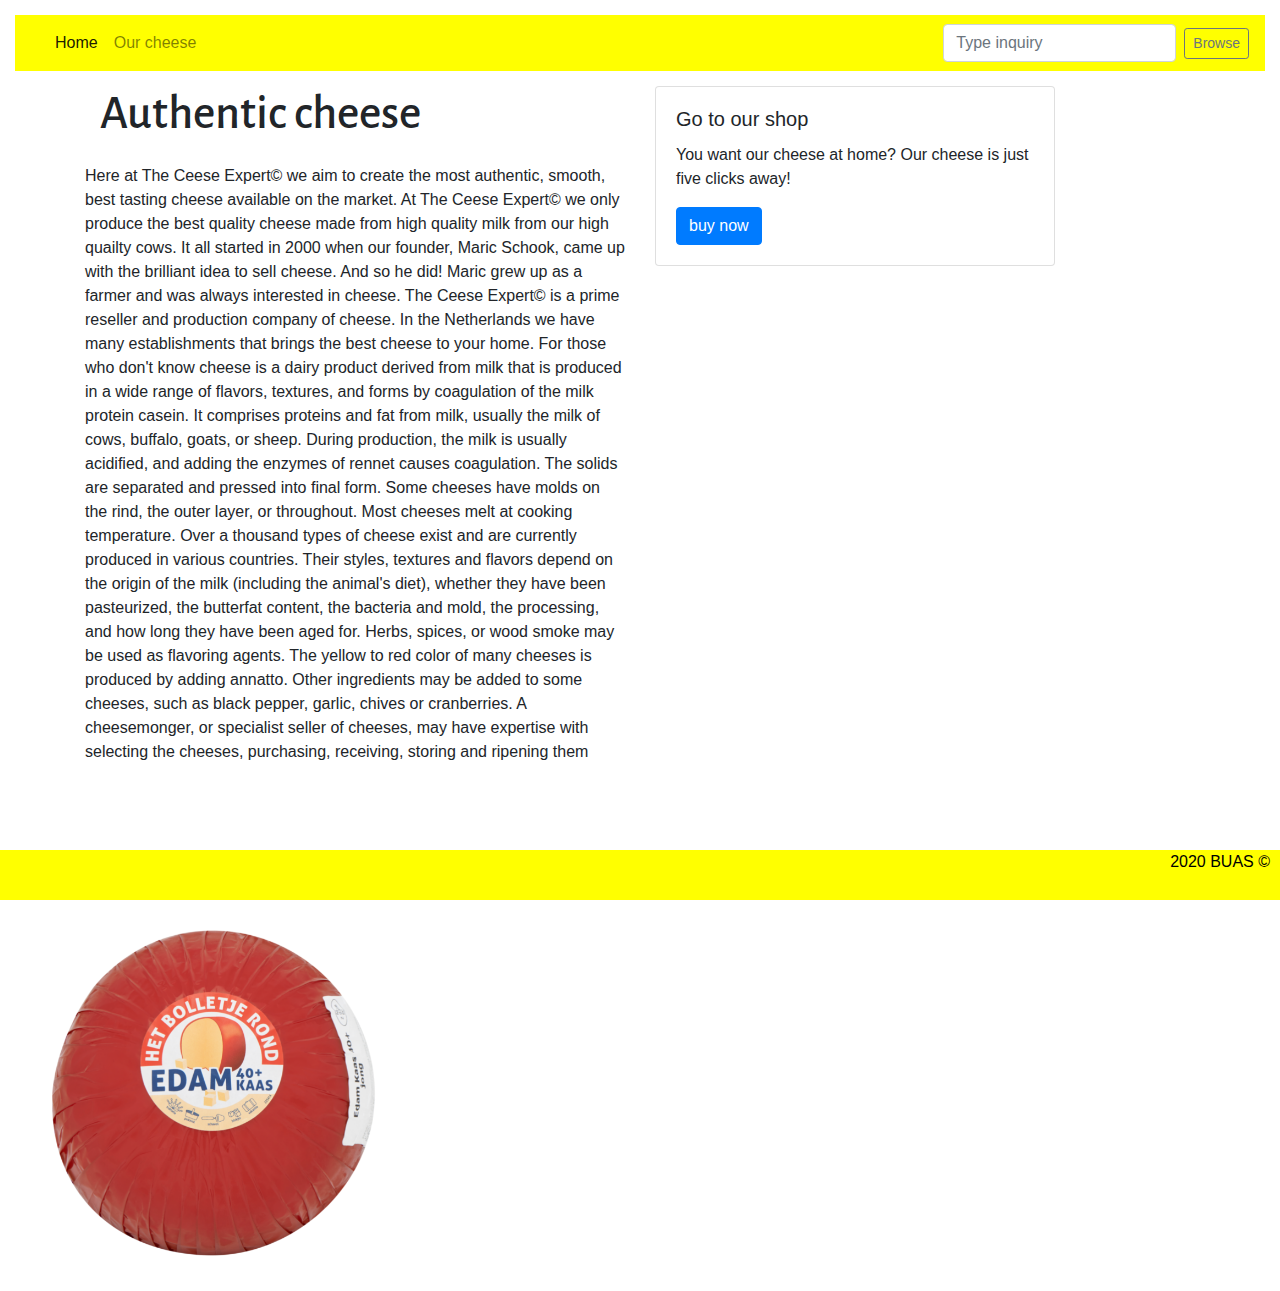
<file: index.html>
<!doctype html>
<html lang="en">

 <head>
    <!-- Required meta tags -->
    <meta charset="utf-8">
    <meta name="viewport" content="width=device-width, initial-scale=1, shrink-to-fit=no">

    <!-- link to stylesheet -->
    <link rel="stylesheet" href="./css/styles.css"/>
    <link href="https://fonts.googleapis.com/css?family=Alegreya+Sans&display=swap" rel="stylesheet">


    <!-- Bootstrap CSS -->
    <link rel="stylesheet" href="./css/bootstrap.min.css">

    <title>The cheese expert</title>
  </head>

<!-- start of body -->
<body>


 <div class="container-fluid">
  
  <div class="row">
    <div class="col-sm-12 col-md-12 col-lg-12">

    <!-- start of navigation -->
 <nav class="navbar navbar-expand-lg navbar-light" style="background-color:yellow">
      <a class="navbar-brand" href="#"> </a>
        <button class="navbar-toggler" type="button" data-toggle="collapse" data-target="#navbarSupportedContent" aria-controls="navbarSupportedContent" aria-expanded="false" aria-label="Toggle navigation">
      <span class="navbar-toggler-icon"></span>
    </button>

      <div class="collapse navbar-collapse" id="navbarSupportedContent">
      <ul class="navbar-nav mr-auto">
        <li class="nav-item active">
        <a class="nav-link" href="index.html">Home<span class="sr-only">(current)</span></a>
        </li>
        <li class="nav-item">
        <a class="nav-link" href="Our-cheese.html">Our cheese</a>
        </li>
      </ul>
    <form class="form-inline my-2 my-lg-0">
      <input class="form-control mr-sm-2" type="search" placeholder="Type inquiry" aria-label="Search">
      <button class="btn btn-sm btn-outline-secondary" type="button">Browse</button>
    </form>
      </div>
    </nav>
  </div>
</div>
</div>



    <!-- end of navigation -->


<!-- first part of content first page start -->
<!-- paragraph of text -->
<main class="container">
    <div class="row">  
        <div class="col-sm6 col-md-6 col-lg-6">
          <h1 class="header-1">Authentic cheese</h1>
<p class="p1-paragraph">Here at The Ceese Expert© we aim to create the most authentic, smooth, best tasting cheese available on the market. At The Ceese Expert© we only produce the best quality cheese made from high quality milk from our high quailty cows. It all started in 2000 when our founder, Maric Schook, came up with the brilliant idea to sell cheese. And so he did! Maric grew up as a farmer and was always interested in cheese. The Ceese Expert© is a prime reseller and production company of cheese. In the Netherlands we have many establishments that brings the best cheese to your home. For those who don't know cheese is a dairy product derived from milk that is produced in a wide range of flavors, textures, and forms by coagulation of the milk protein casein. It comprises proteins and fat from milk, usually the milk of cows, buffalo, goats, or sheep. During production, the milk is usually acidified, and adding the enzymes of rennet causes coagulation. The solids are separated and pressed into final form. Some cheeses have molds on the rind, the outer layer, or throughout. Most cheeses melt at cooking temperature.

Over a thousand types of cheese exist and are currently produced in various countries. Their styles, textures and flavors depend on the origin of the milk (including the animal's diet), whether they have been pasteurized, the butterfat content, the bacteria and mold, the processing, and how long they have been aged for. Herbs, spices, or wood smoke may be used as flavoring agents. The yellow to red color of many cheeses is produced by adding annatto. Other ingredients may be added to some cheeses, such as black pepper, garlic, chives or cranberries. A cheesemonger, or specialist seller of cheeses, may have expertise with selecting the cheeses, purchasing, receiving, storing and ripening them  </p>
</div>
<!-- start card -->
<div class="col-sm6 col-md-6 col-lg-6">
  <div class="card" style="width: 25rem;">
  <div class="card-body">
    <h5 class="card-title">Go to our shop</h5>
    <p class="card-text">You want our cheese at home? Our cheese is just five clicks away!</p>
    <a href="#" class="btn btn-primary">buy now</a>
  </div>
</div>
</div>
</div>
</main>

<!-- end card -->
<!-- start carousel -->
<div class="col-sm-12 col-md-4 col-lg-4">
<div id="carouselExampleControls" class="carousel slide" data-ride="carousel">
  <div class="carousel-inner">
    <div class="carousel-item active">
      <img src="images/Edam.png" class="d-block w-100" alt="image of edam">
    </div>
    <div class="carousel-item">
      <img src="images/nagelkaas.jpg" class="d-block w-100" alt="image of nagelkaas">
    </div>
    <div class="carousel-item">
      <img src="images/goudse.jpeg" class="d-block w-100" alt="image of gouda kaas">
    </div>
  </div>
  <a class="carousel-control-prev" href="#carouselExampleControls" role="button" data-slide="prev">
    <span class="carousel-control-prev-icon" aria-hidden="true"></span>
    <span class="sr-only">Previous</span>
  </a>
  <a class="carousel-control-next" href="#carouselExampleControls" role="button" data-slide="next">
    <span class="carousel-control-next-icon" aria-hidden="true"></span>
    <span class="sr-only">Next</span>
  </a>
</div>
</div>


<!-- end carousel -->


  


<!-- first part of content first page end -->

<!-- start of footer -->

<div class="footer"> 
  <div class="p-footer"><p>2020 BUAS ©</p> </div>
</div>

<!-- end of footer -->


  	 <!-- Optional JavaScript -->
    <!-- jQuery first, (Popper.js is included in the Bootstrap JS) then Bootstrap JS -->
    <script src="./js/jquery-3.4.1.slim.min.js"></script>
    <script src="./js/bootstrap.bundle.min.js"></script>
    
  </body>
</html>
</file>
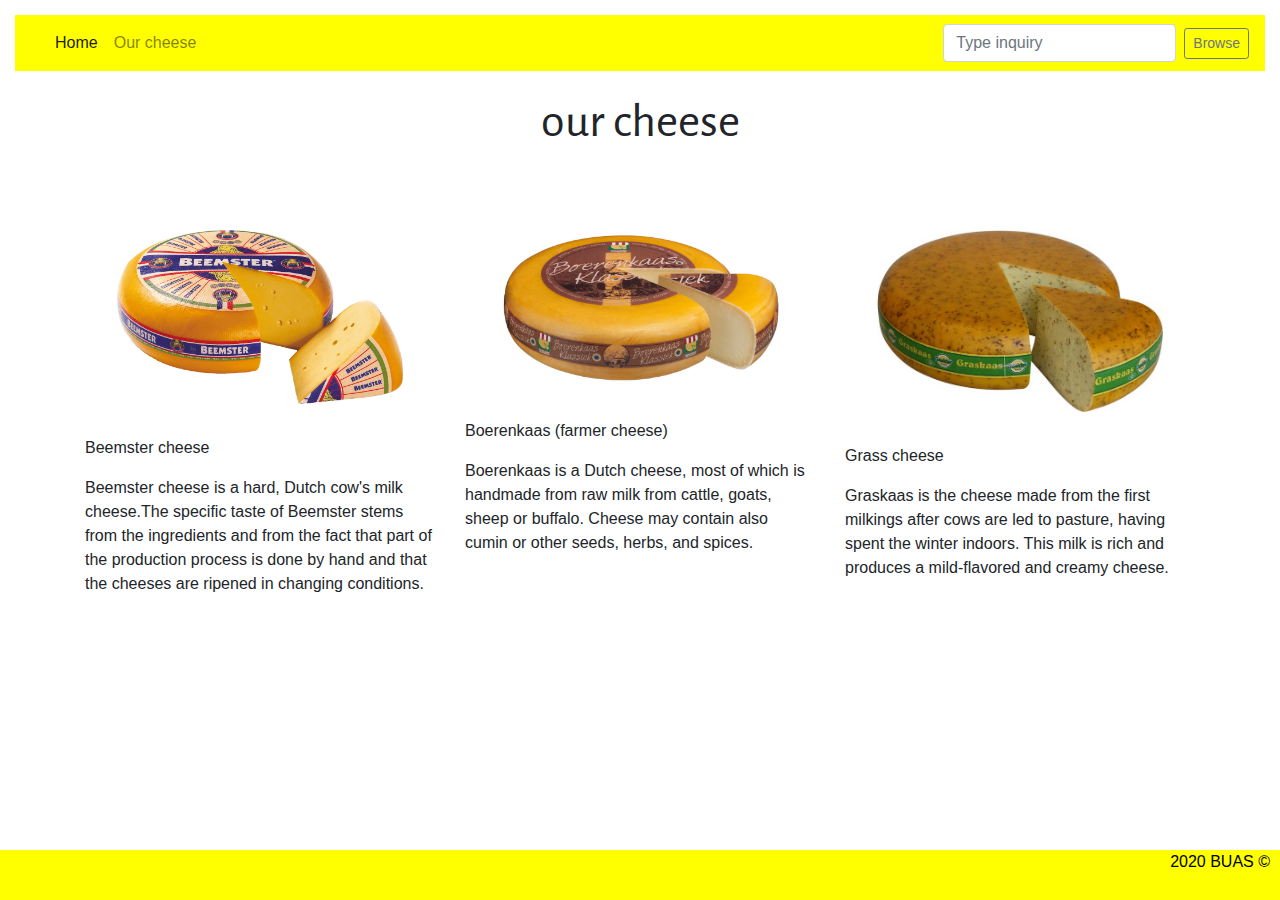
<file: Our-cheese.html>
<!doctype html>
<html lang="en">

 <head>
    <!-- Required meta tags -->
    <meta charset="utf-8">
    <meta name="viewport" content="width=device-width, initial-scale=1, shrink-to-fit=no">

    <!-- link to stylesheet -->
    <link rel="stylesheet" href="./css/styles.css"/>

    <!-- link to font -->
    <link href="https://fonts.googleapis.com/css?family=Alegreya+Sans&display=swap" rel="stylesheet">

    <!-- Bootstrap CSS -->
    <link rel="stylesheet" href="./css/bootstrap.min.css">

    <title>The cheese expert</title>
  </head>

<!-- start of body -->
<body>


 <div class="container-fluid">
  
  <div class="row">
    <div class="col-sm-12 col-md-12 col-lg-12">

    <!-- start of navigation -->
 <nav class="navbar navbar-expand-lg navbar-light" style="background-color:yellow">
      <a class="navbar-brand" href="#"> </a>
        <button class="navbar-toggler" type="button" data-toggle="collapse" data-target="#navbarSupportedContent" aria-controls="navbarSupportedContent" aria-expanded="false" aria-label="Toggle navigation">
      <span class="navbar-toggler-icon"></span>
    </button>

      <div class="collapse navbar-collapse" id="navbarSupportedContent">
      <ul class="navbar-nav mr-auto">
        <li class="nav-item active">
        <a class="nav-link" href="index.html">Home</a>
        </li>
        <li class="nav-item">
        <a class="nav-link" href="Our-cheese.html">Our cheese<span class="sr-only">(current)</span></a>
        </li>
      </ul>
    <form class="form-inline my-2 my-lg-0">
      <input class="form-control mr-sm-2" type="search" placeholder="Type inquiry" aria-label="Search">
      <button class="btn btn-sm btn-outline-secondary" type="button">Browse</button>
    </form>
      </div>

    </nav>
</div>
</div>
</div>

    <!-- end of navigation -->


  <!-- start of header -->

  <header class="header-2" >our cheese</header>

<!-- end of header -->

<!-- first part of content second page -->
<main class="container">
    <div class="row">
      <div class="col-sm-6 col-md-4 col-lg-4">
      
        <img alt="Image of beemster kaas" class="img-fluid" src="images/beemster.png" height="300">
          <p class="title1">Beemster cheese</p>
    
        <p class="paragraph1">Beemster cheese is a hard, Dutch cow's milk cheese.The specific taste of Beemster stems from the ingredients and from the fact that part of the production process is done by hand and that the cheeses are ripened in changing conditions.</p>
      </div>
      <div class="col-sm-6 col-md-4 col-lg-4">
        
        <img alt="Image of boerenkaas" class="img-fluid" src="images/boerenkaas.jpg" height="300">
           <p class="title2">Boerenkaas (farmer cheese)</p>
        
           <p class="paragraph2">Boerenkaas is a Dutch cheese, most of which is handmade from raw milk from cattle, goats, sheep or buffalo. Cheese may contain also cumin or other seeds, herbs, and spices.</p>
      </div>
      <div class="col-sm-6 col-md-4 col-lg-4">
        
        <img alt="Image of graskaas" class="img-fluid" src="images/graskaas.jpg" height="300">
           <p class="title4">Grass cheese</p>
        
           <p class="paragraph4">Graskaas is the cheese made from the first milkings after cows are led to pasture, having spent the winter indoors. This milk is rich and produces a mild-flavored and creamy cheese.</p>
      </div>
    </div>

    </main>
<!-- end first part of content second page -->

<!-- start of footer -->

<div class="footer"> 
<div class="p-footer"><p>2020 BUAS ©</p> </div>
</div>

<!-- end of footer -->


  	 <!-- Optional JavaScript -->
    <!-- jQuery first, (Popper.js is included in the Bootstrap JS) then Bootstrap JS -->
    <script src="./js/jquery-3.4.1.slim.min.js"></script>
    <script src="./js/bootstrap.bundle.min.js"></script>
    
  </body>
</html>
</file>
<file: css/styles.css>
*{
	margin: 0;
	padding: 0;
}



.navbar{
	margin-top: 15px;
}

.header-1{
	margin-top: 15px;
	margin-bottom: 20px;
	margin-left: 15PX;
	text-align: left;
	font-family: 'Alegreya Sans', sans-serif;
	font-size: 300%;
	font-style: bold;
}

.header-2{
	margin-top: 15px;
	margin-bottom: 40px;
	text-align: center;
	font-family: 'Alegreya Sans', sans-serif;
	font-size: 300%;
	font-style: bold;
}

.img-fluid {
	height: 325px;
	object-fit: cover;
	object-position: center center;
	padding: 2rem;
}

.footer{
  position: fixed;
  left: 0;
  bottom: 0;
  height: 50px;
  width: 100%;
  background-color: yellow;
  color: black;
  text-align: right;
}

.p-footer{
	margin-right: 10px;
}

.p1-paragraph{
	text-align: left;
	padding-bottom: 100px;
}

.card{
	margin-top: 15px;
}

.carousel{
	margin-top: 15px;

}

.paragraph4{
	padding-bottom: 100px;
}
</file>
